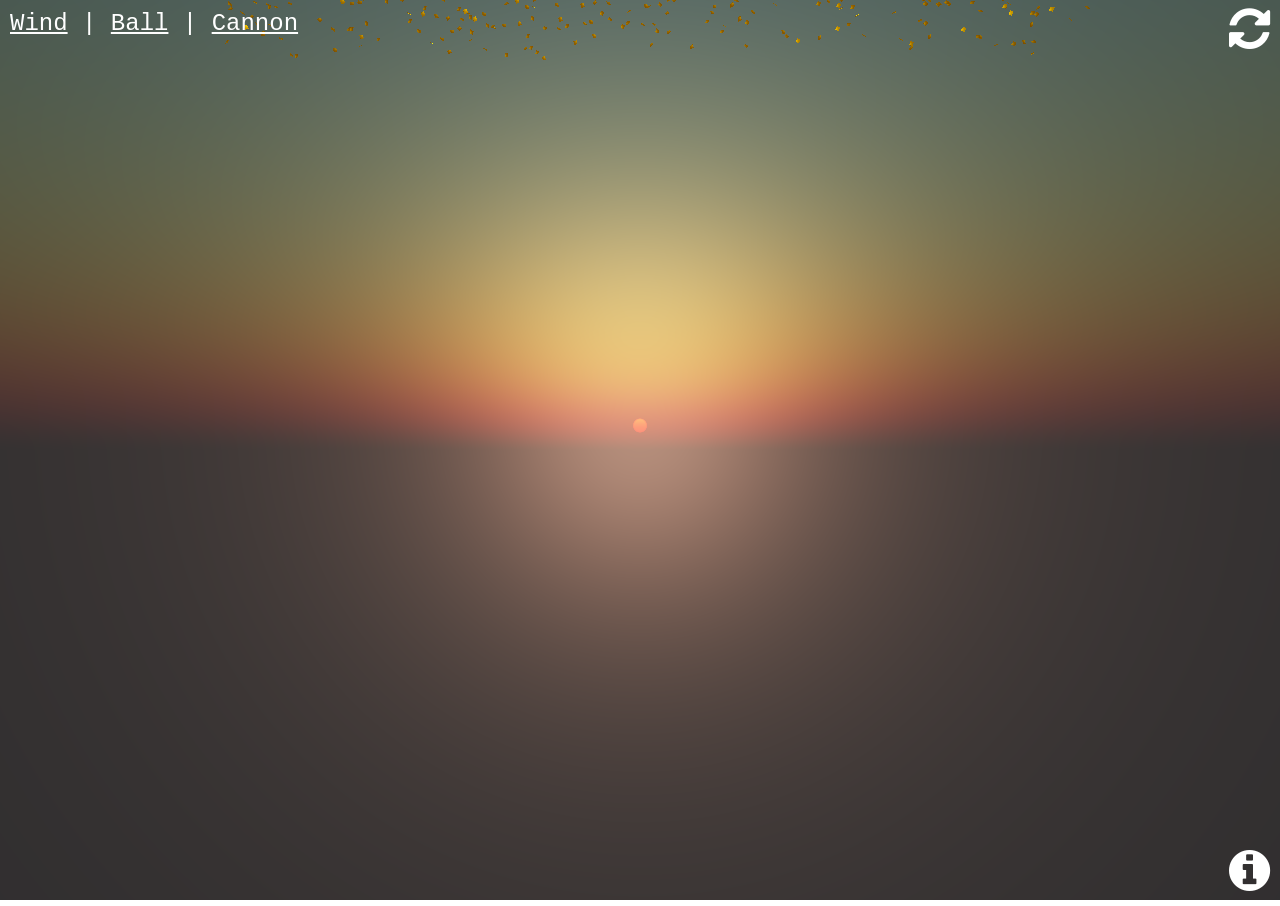
<file: index.html>
<!DOCTYPE html>
<html lang="en">
<head>
	<title>Twilight Sparkle</title>
	<meta charset="utf-8">
	<meta name="viewport" content="width=device-width, user-scalable=no, minimum-scale=1.0, maximum-scale=1.0">
	<link rel="stylesheet" href="https://maxcdn.bootstrapcdn.com/font-awesome/4.5.0/css/font-awesome.min.css">
	<link rel="stylesheet" type="text/css" href="css/style.css">
</head>
<body>

	<!-- Add text -->
	<div id="info"> 
			<a href="index_wind.html" id="wind">Wind</a> |
			<a href="index_ball.html" id="ball">Ball</a> |
			<a href="index_canon.html" id="canon">Cannon</a> 
	</div>

	<!-- Add reload och info -->
	<div id="reload"> 
		<a href="index.html" id="back"><i class="fa fa-refresh fa-2x"></i></a> 
	</div>

	<div id="info_button"> 
		<i class="fa fa-info-circle fa-2x"></i>
	</div>

	<!-- Link to js scrips -->
	<script src="js/three.js"></script>
	<script src="js/TrackballControls.js"></script>
	<script src="js/stats.min.js"></script>
	<script src="js/Detector.js"></script>
	<script src="js/three.min.js"></script>
	<script src="js/OrbitControls.js"></script>
	<script src="js/SkyShader.js"></script>
	<script src="js/TextureLoader.js"></script>
	<script src="js/ImageLoader.js"></script>
	<script src="js/JSONLoader.js"></script>
	<script src="js/scene.js"></script>

</body>
</html>
</file>
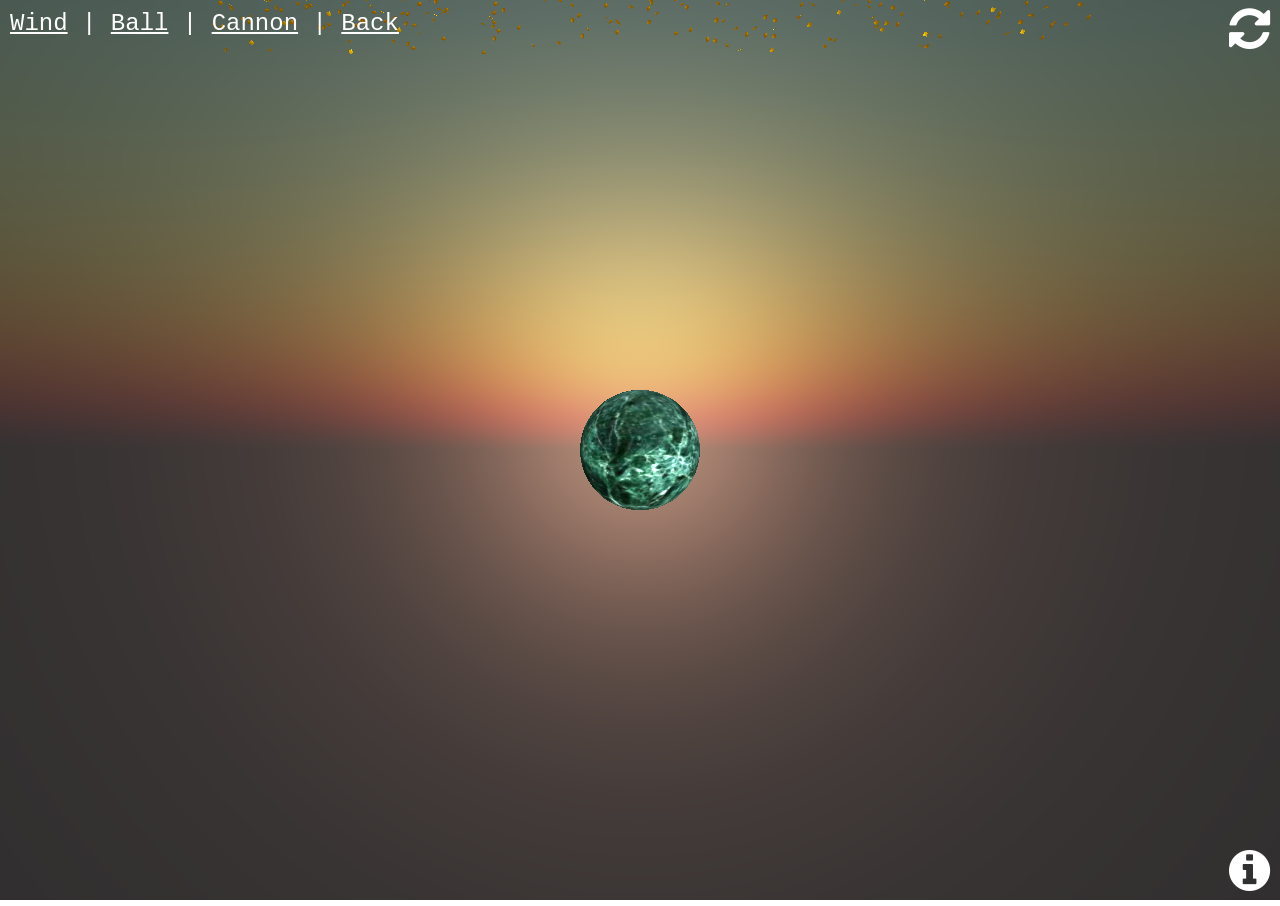
<file: index_ball.html>
<!DOCTYPE html>
<html lang="en">
<head>
	<title>Twilight Sparkle</title>
	<meta charset="utf-8">
	<meta name="viewport" content="width=device-width, user-scalable=no, minimum-scale=1.0, maximum-scale=1.0">
	<link rel="stylesheet" href="https://maxcdn.bootstrapcdn.com/font-awesome/4.5.0/css/font-awesome.min.css">
	<link rel="stylesheet" type="text/css" href="css/style.css">
</head>
<body>
	<div id="info"> 
			<a href="index_wind.html" id="wind">Wind</a> |
			<a href="index_ball.html" id="ball">Ball</a> |
			<a href="index_canon.html" id="canon">Cannon</a> |
			<a href="index.html" id="back">Back</a> 
	</div>

	<div id="reload"> 
		<a href="index_ball.html" id="ball"><i class="fa fa-refresh fa-2x"></i></a> 
	</div>

	<div id="info_button"> 
		<i class="fa fa-info-circle fa-2x"></i>
	</div>

	<script src="js/three.js"></script>
	<script src="js/TrackballControls.js"></script>
	<script src="js/stats.min.js"></script>
	<script src="js/Detector.js"></script>
	<script src="js/three.min.js"></script>
	<script src="js/OrbitControls.js"></script>
	<script src="js/SkyShader.js"></script>
	<script src="js/TextureLoader.js"></script>
	<script src="js/ImageLoader.js"></script>
	<script src="js/scene_ball.js"></script>

</body>

</html>
</file>
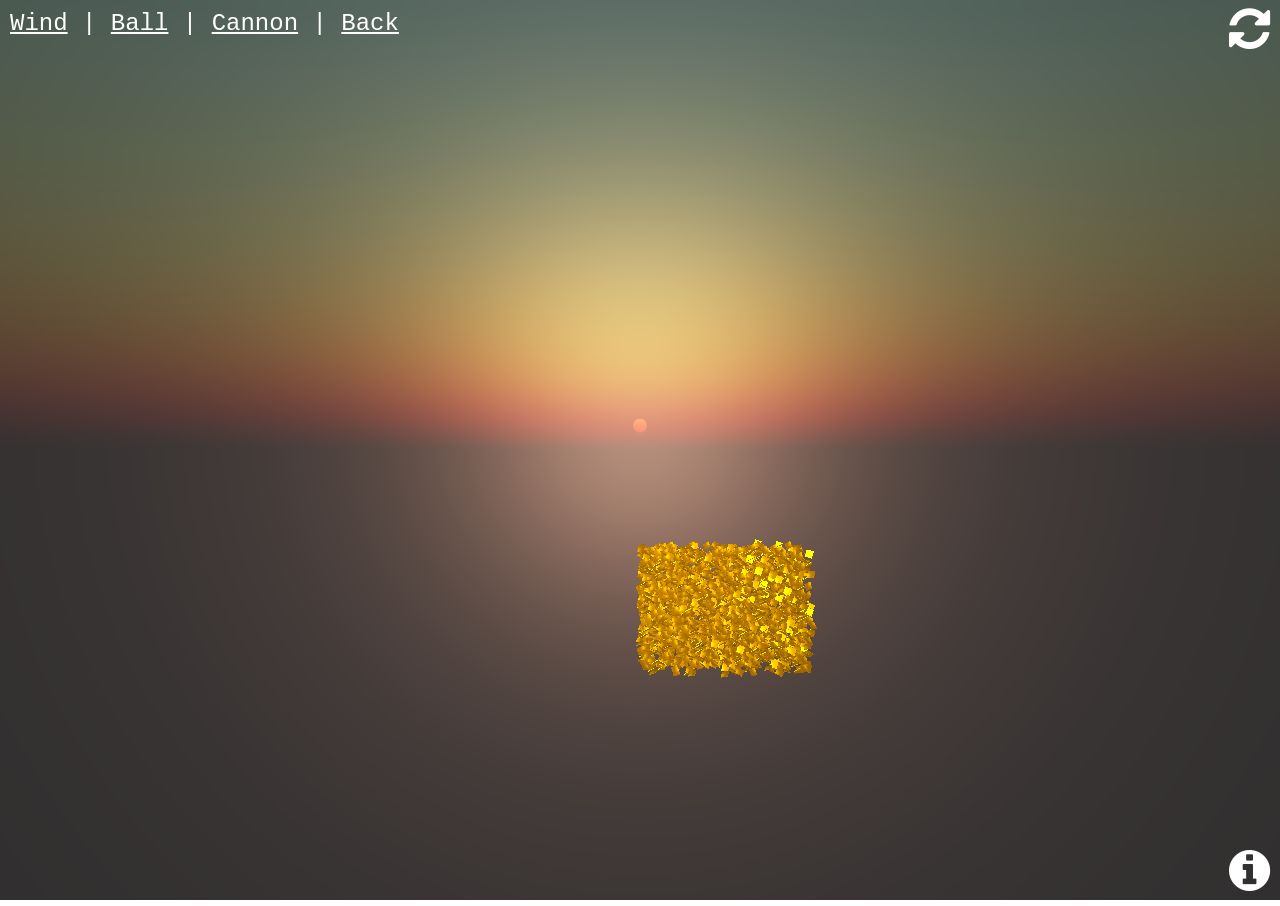
<file: index_canon.html>
<!DOCTYPE html>
<html lang="en">
<head>
	<title>Twilight Sparkle</title>
	<meta charset="utf-8">
	<meta name="viewport" content="width=device-width, user-scalable=no, minimum-scale=1.0, maximum-scale=1.0">
	<link rel="stylesheet" href="https://maxcdn.bootstrapcdn.com/font-awesome/4.5.0/css/font-awesome.min.css">
	<link rel="stylesheet" type="text/css" href="css/style.css">
</head>
<body>
	<div id="info"> 
			<a href="index_wind.html" id="wind">Wind</a> |
			<a href="index_ball.html" id="ball">Ball</a> |
			<a href="index_canon.html" id="canon">Cannon</a> |
			<a href="index.html" id="back">Back</a> <br> <br>
	</div>
	
	<div id="reload"> 
		<a href="index_canon.html" id="canon"><i class="fa fa-refresh fa-2x"></i></a>
	</div>
	
	<div id="info_button"> 
		<i class="fa fa-info-circle fa-2x"></i>
	</div>

	<script src="js/three.js"></script>
	<script src="js/TrackballControls.js"></script>
	<script src="js/stats.min.js"></script>
	<script src="js/Detector.js"></script>
	<script src="js/three.min.js"></script>
	<script src="js/OrbitControls.js"></script>
	<script src="js/SkyShader.js"></script>
	<script src="js/TextureLoader.js"></script>
	<script src="js/ImageLoader.js"></script>
	<script src="js/scene_kanon.js"></script>

	<script type="text/javascript">
		var audio = new Audio('sound/boom.mp3');
		audio.play();
	</script>

</body>

</html>
</file>
<file: css/style.css>
body {
				font-family: Monospace;
				background-color: #ffffff;
				font-size: 24px;
				color: #ffffff;
				margin: 0px;
				overflow: hidden;
			}

			#info {
				position: absolute;
				padding: 10px;
				width: 100%;
				text-align: top-center;
			}

			#info_button {
				position: absolute;
				right: 10px;
    			bottom: 5px;
			}

			#reload {
				position: absolute;
				right: 10px;
    			top: 5px;
			}

			a {

				color: #fff;
				text-decoration: underline;
				cursor: pointer;
			}

			#stats { position: absolute; top:0; left: 0 }
			#stats #fps { background: transparent !important }
			#stats #fps #fpsText { color: #aaa !important }
			#stats #fps #fpsGraph { display: none }
</file>
